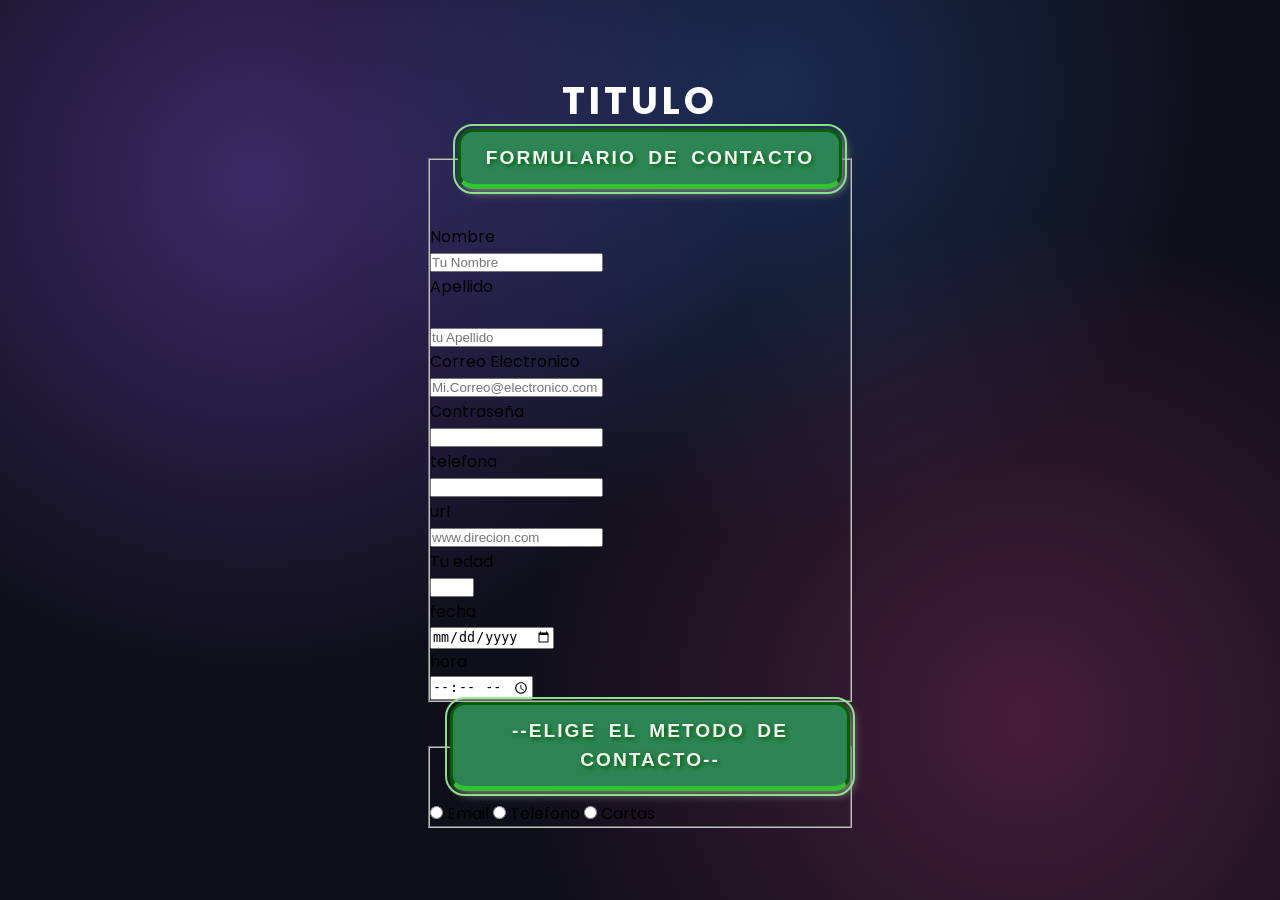
<file: ejercicio.html>
<!DOCTYPE html>
    <meta charset="UTF-8">
<html>
    <head>
        <title>Mi página web</title>
        <link rel="stylesheet" href="style2.css">

    </head>
    <body>
        <header>
            Titulo
        </header>
        <form action="Respuesta.html">
            <fieldset>
                <legend> Formulario de contacto</legend>

                        <br><label for="Nombre"> Nombre </label >
                        <br><input type="text" id="Nombre" placeholder="Tu Nombre" name="Nombre" required minlength="2" maxlength="50">
                        <br><label for="Apellido"> Apellido </label ></br>
                        <br><input type="text" id="Apellido" placeholder="tu Apellido" name="Apellido" minlength="2" maxlength="50">
                        <br><label for="email"> Correo Electronico </label >
                        <br><input type="email" id="email" placeholder="Mi.Correo@electronico.com" name="Correo" required minlength="2" maxlength="50">
                        <br><label for="contraseña">Contraseña</label>
                        <br><input type="password" id="contraseña" name="Contraseña" required minlength="2" maxlength="50">
                        <br><label for="telefono">telefona</label>
                        <br><input type="tel" id="telefono" name="telefono" pattern="[0-9+ ] {9,15}" >
                        <br><label for="URL">url</label>
                        <br><input type="url" id="url" name="url" placeholder="www.direcion.com" >
                        <br><label for="edad">Tu edad</label>
                        <br><input type="number" id="edad" name="edad" min="18" max="99" >
                        <br><label for="fecha">fecha</label>
                        <br><input type="date" id="fecha" name="fecha"  >
                        <br><label for="hora">hora</label>
                        <br><input type="time" id="hora" name="hora" min="0:01" max="23:59">

            </fieldset>
            <fieldset>

                     <legend>--Elige el metodo de contacto--</legend>
                     <input type="radio" id="contacto email" name="contacto" value="email">
                     <label for="contacto_email">Email</label>
                     <input type="radio" id="contacto telefono" name="contacto" value="telefono">
                     <label for="telefono">Telefono</label>
                     <input type="radio" id="contacto cartas" name="contacto" value="Cartas">
                     <label for="cartas">Cartas</label>
                     
            </fieldset>
            
        </form>
    </body>

</html>
</file>
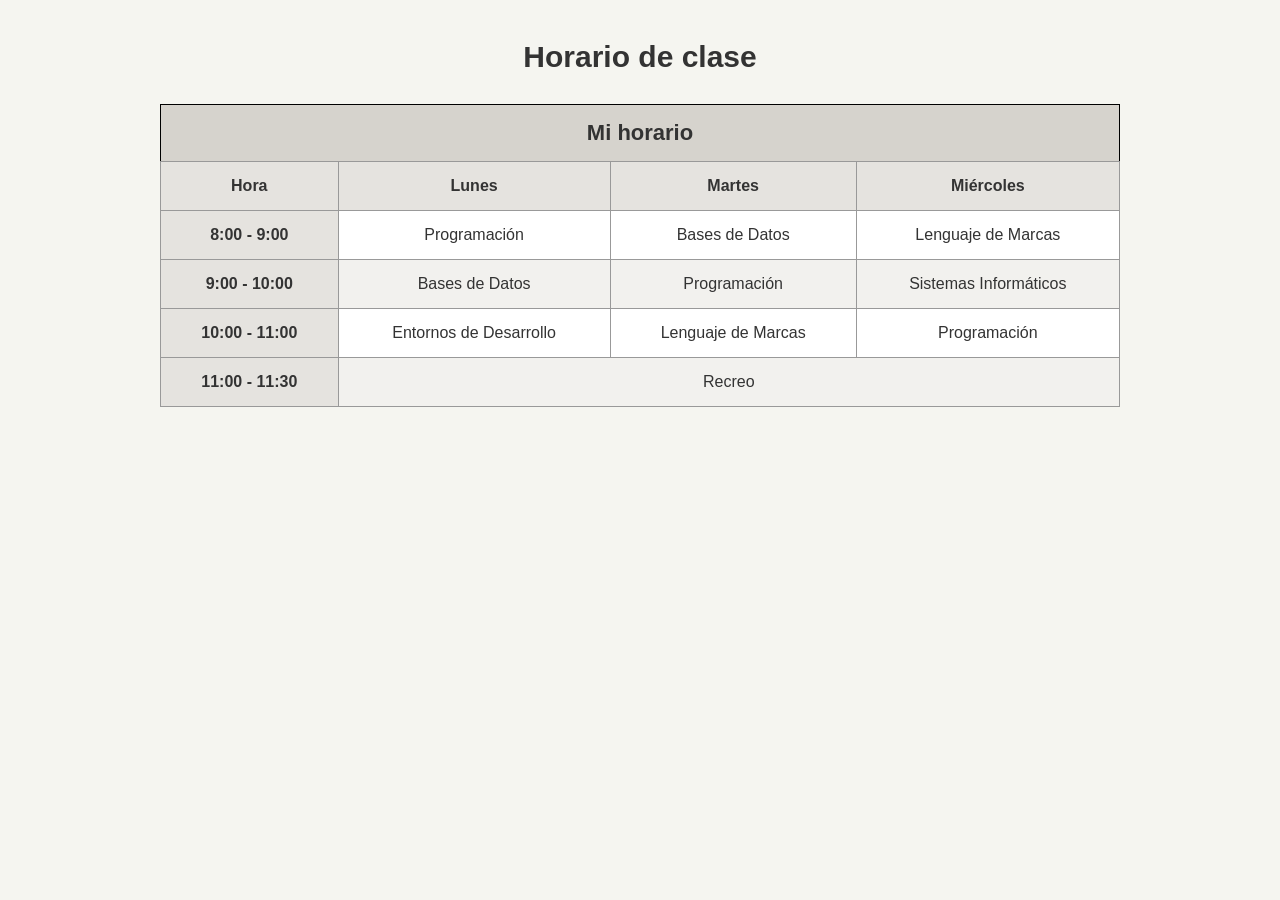
<file: 6-11-26/mi-tabla.html>
<!doctype html>
<html lang="es">
  <head>
    <meta charset="UTF-8" />
    <title>Mi horario de clase</title>
    <link rel="stylesheet" href="hoja-estilo-tabla.css" />
  </head>
  <style>
    table {
      border-collapse: collapse;
    }

    caption {
      border: 1px solid black;
      border-bottom: none;
    }
  </style>
  <body>
    <h1>Horario de clase</h1>

    <table>
      <caption>
        Mi horario
      </caption>

      <thead>
        <tr>
          <th>Hora</th>
          <th>Lunes</th>
          <th>Martes</th>
          <th>Miércoles</th>
        </tr>
      </thead>

      <tbody>
        <tr>
          <th scope="row">8:00 - 9:00</th>
          <td>Programación</td>
          <td>Bases de Datos</td>
          <td>Lenguaje de Marcas</td>
        </tr>

        <tr>
          <th scope="row">9:00 - 10:00</th>
          <td>Bases de Datos</td>
          <td>Programación</td>
          <td>Sistemas Informáticos</td>
        </tr>

        <tr>
          <th scope="row">10:00 - 11:00</th>
          <td>Entornos de Desarrollo</td>
          <td>Lenguaje de Marcas</td>
          <td>Programación</td>
        </tr>

        <tr>
          <th scope="row">11:00 - 11:30</th>
          <td colspan="3">Recreo</td>
        </tr>
      </tbody>
    </table>
  </body>
</html>
</file>
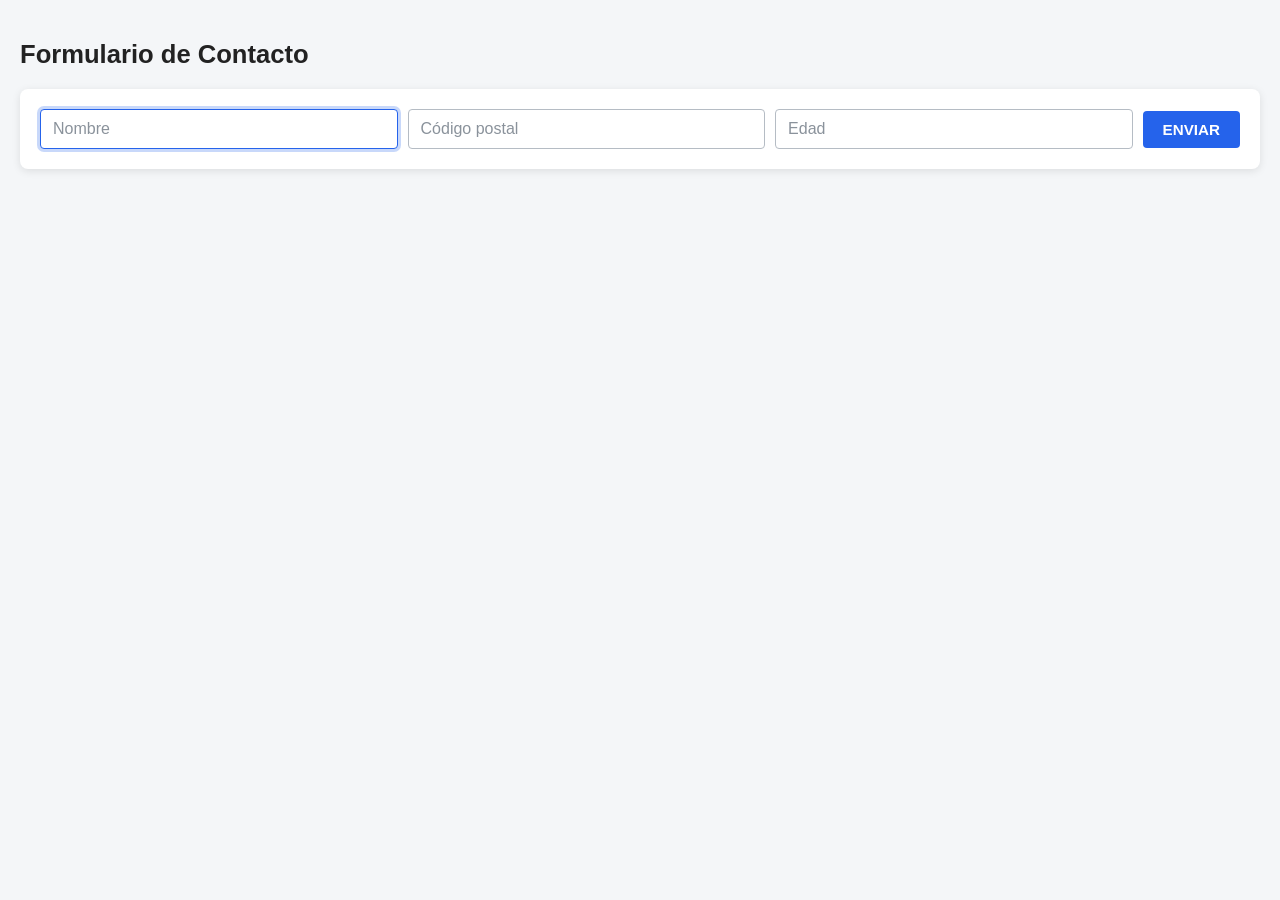
<file: form-26-10/formulario.html>
<!DOCTYPE html>
<html lang="es">
<head>
  <meta charset="UTF-8">
  <meta name="viewport" content="width=device-width, initial-scale=1.0">
  <title>Formulario de contacto</title>
  <link rel="stylesheet" href="styleForm.css">
</head>
<body>

  <h1>Formulario de Contacto</h1>

  <form action="#" method="post">

    <input
      type="text"
      id="nombre"
      name="nombre"
      placeholder="Nombre"
      maxlength="40"
      pattern="[A-Za-z]{1,40}"
      title="Solo letras (mayúsculas y minúsculas), máximo 40 caracteres"
      required
      autofocus>

    <input
      type="text"
      id="cp"
      name="cp"
      placeholder="Código postal"
      maxlength="5"
      pattern="[0-9]{5}"
      inputmode="numeric"
      title="Exactamente 5 dígitos numéricos"
      required>

    <input
      type="text"
      id="edad"
      name="edad"
      placeholder="Edad"
      maxlength="2"
      pattern="[0-9]{2}"
      inputmode="numeric"
      title="Solo dos dígitos numéricos"
      required>

    <input type="submit" value="ENVIAR">

  </form>

</body>
</html>
</file>
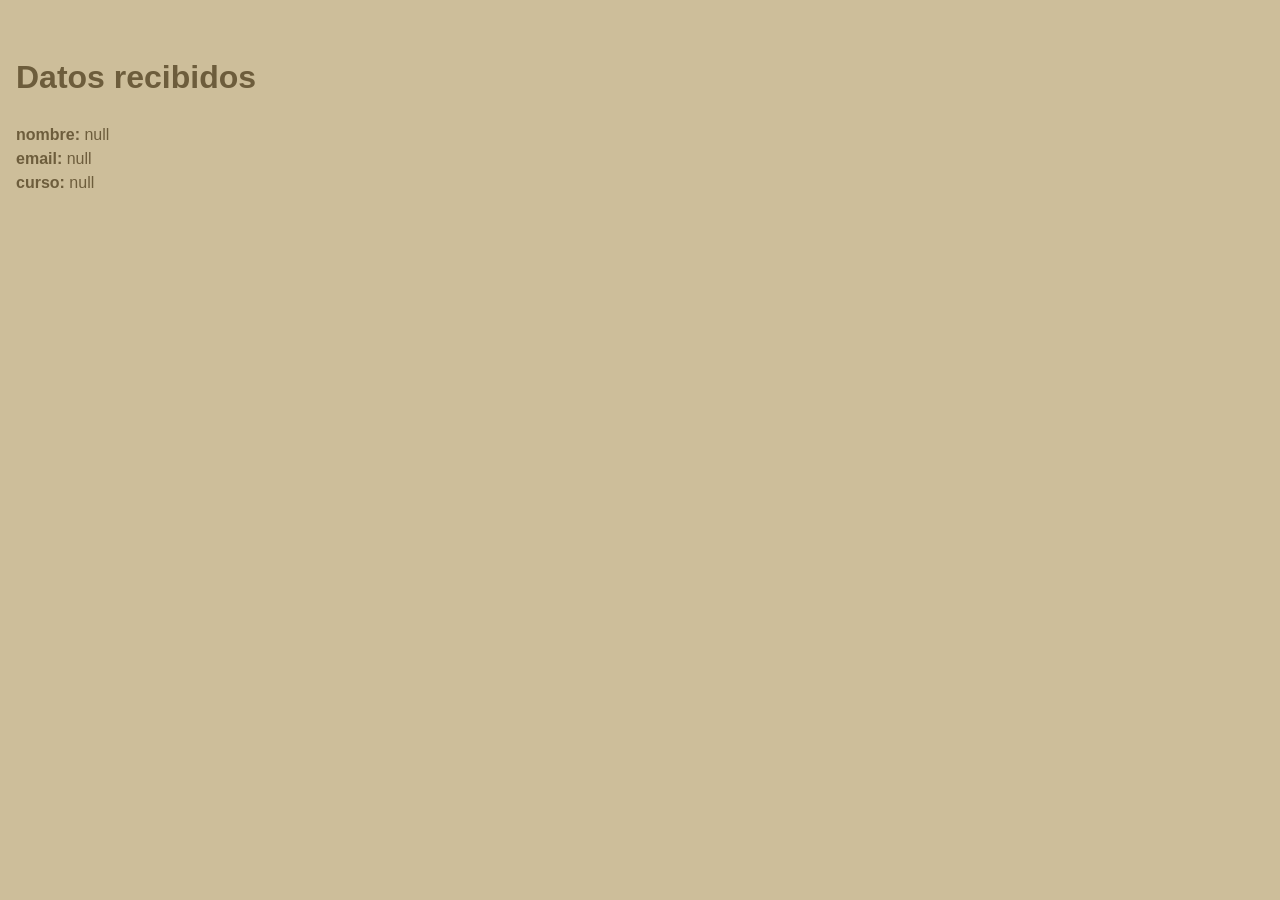
<file: tarea-30-10/confirmacion.html>
<!doctype html>
<html lang="es">
  <head>
    <meta charset="UTF-8" />
    <title>Confirmacion</title>
    <link rel="stylesheet" href="estilo.css" />
  </head>
  <body>
    <div id="resultados">
      <h1>Datos recibidos</h1>
      <p id="salida"></p>
    </div>
    <script>
      const params = new URLSearchParams(window.location.search);
      document.getElementById("salida").innerHTML =
        "<strong>nombre:</strong> " +
        params.get("nombre") +
        "<br>" +
        "<strong>email:</strong> " +
        params.get("email") +
        "<br>" +
        "<strong>curso:</strong> " +
        params.get("curso");
    </script>
  </body>
</html>
</file>
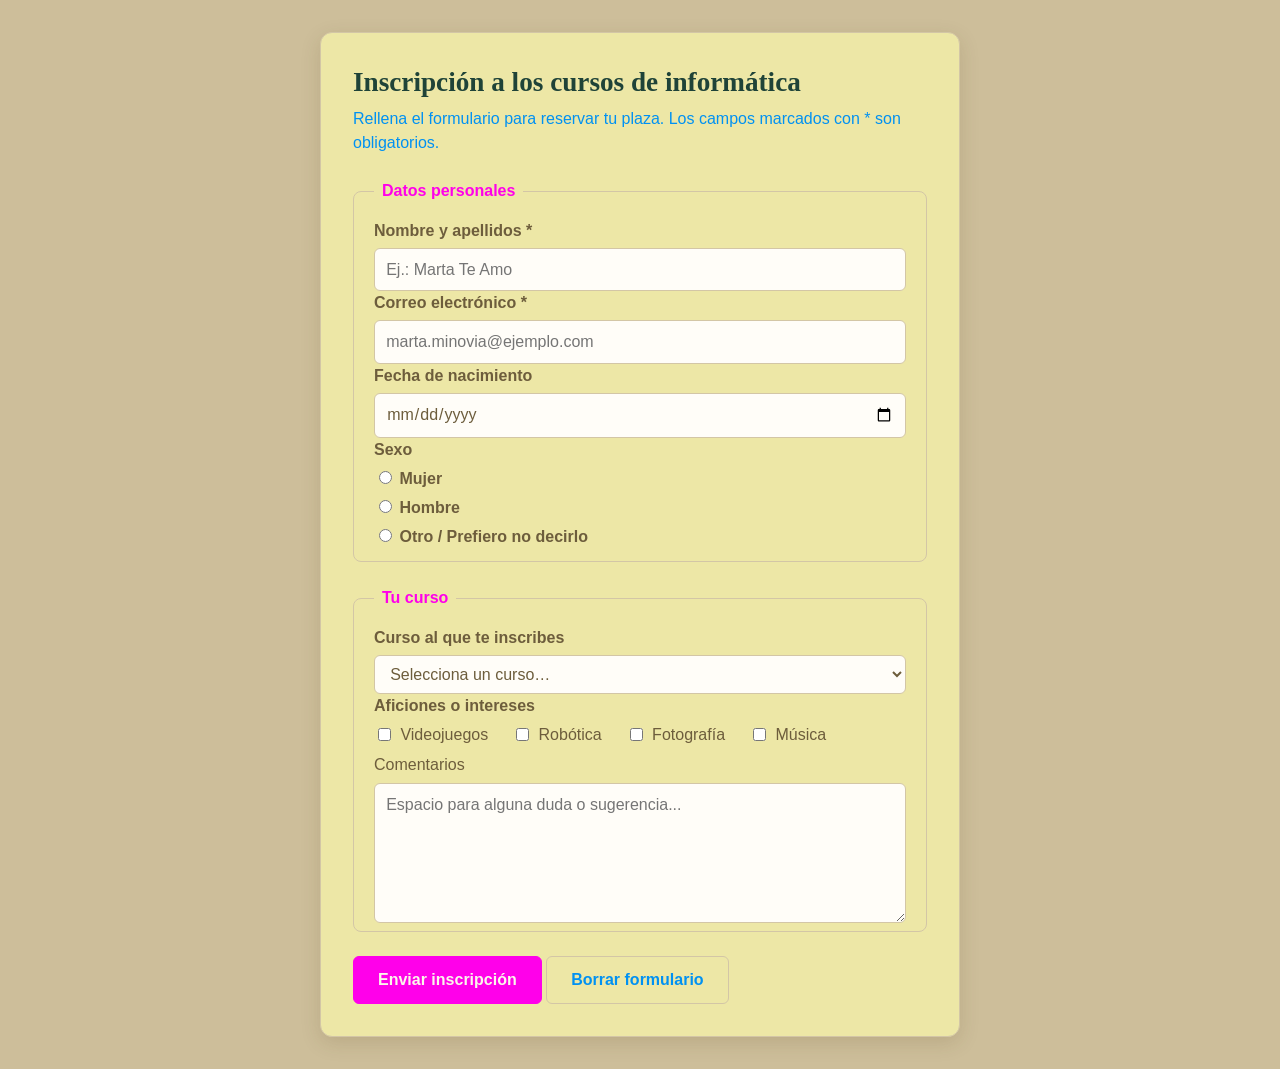
<file: tarea-30-10/inscripcion.html>
<!DOCTYPE html>
<html lang="es">
<head>
  <meta charset="UTF-8">
  <meta name="viewport" content="width=device-width, initial-scale=1">
  <title>Inscripción al curso de informática</title>
  <link rel="stylesheet" href="estilo.css">
</head>
<body>
  <main class="contenedor">
    <header class="cabecera">
      <h1>Inscripción a los cursos de informática</h1>
      <p>Rellena el formulario para reservar tu plaza. Los campos marcados con * son obligatorios.</p>
    </header>

    <form action="confirmacion.html" method="get">

      <fieldset>
        <legend>Datos personales</legend>

        
          <label for="nombre">Nombre y apellidos *</label>
          <input type="text" id="nombre" name="nombre" placeholder="Ej.: Marta Te Amo" required>
        

          <label for="email">Correo electrónico *</label>
          <input type="email" id="email" name="email" placeholder="marta.minovia@ejemplo.com" required>
        
        
          <label for="nacimiento">Fecha de nacimiento</label>
          <input type="date" id="nacimiento" name="nacimiento">
        
        
          <span class="etiqueta">Sexo</span>
          
            <label for="sexo-mujer"><input type="radio" id="sexo-mujer" name="sexo" value="mujer"> Mujer</label>
            <label for="sexo-hombre"><input type="radio" id="sexo-hombre" name="sexo" value="hombre"> Hombre</label>
            <label for="sexo-otro"><input type="radio" id="sexo-otro" name="sexo" value="otro"> Otro / Prefiero no decirlo</label>
          
        
      </fieldset>

      <fieldset>
        <legend>Tu curso</legend>

        
          <label for="curso">Curso al que te inscribes</label>
          <select id="curso" name="curso">
            <option value="">Selecciona un curso…</option>
            <option value="ofimatica">Ofimática</option>
            <option value="programacion">Programación básica</option>
            <option value="web">Diseño web</option>
            <option value="redes">Redes y seguridad</option>
          </select>
        

        
          <span class="etiqueta">Aficiones o intereses</span>
          <div class="opciones">
            <label for="af-videojuegos"><input type="checkbox" id="af-videojuegos" name="aficiones" value="videojuegos"> Videojuegos</label>
            <label for="af-robotica"><input type="checkbox" id="af-robotica" name="aficiones" value="robotica"> Robótica</label>
            <label for="af-fotografia"><input type="checkbox" id="af-fotografia" name="aficiones" value="fotografia"> Fotografía</label>
            <label for="af-musica"><input type="checkbox" id="af-musica" name="aficiones" value="musica"> Música</label>
         

        
          <label for="comentarios">Comentarios</label>
          <textarea id="comentarios" name="comentarios" rows="5" placeholder="Espacio para alguna duda o sugerencia..."></textarea>
        
      </fieldset>

      
        <button type="submit" class="boton-enviar">Enviar inscripción</button>
        <button type="reset" class="boton-borrar">Borrar formulario</button>
      

    </form>
  </main>
</body>
</html>
</file>
<file: style2.css>
@import url('https://fonts.googleapis.com/css2?family=Poppins:wght@300;400;600;700&display=swap');

* {
    margin: 0;
    padding: 0;
    box-sizing: border-box;
}
body {
    font-family: 'Poppins', sans-serif;
    min-height: 100vh;
    display: flex;
    flex-direction: column;
    justify-content: center;
    align-items: center;
    padding: 50px 20px;
    background:
        radial-gradient(circle at 20% 20%, rgba(139, 92, 246, 0.35), transparent 40%),
        radial-gradient(circle at 80% 80%, rgba(236, 72, 153, 0.25), transparent 40%),
        radial-gradient(circle at 60% 10%, rgba(59, 130, 246, 0.25), transparent 40%),
        #0f0f1a;
    background-attachment: fixed;

}
header {
    color: #fff;
    font-size: 2.4rem;
    font-weight: 700;
    letter-spacing: 4px;
    text-transform: uppercase;
}
legend {
    /* Texto */
    color: white;
    font-size: 1.2rem;
    font-family: Arial, sans-serif;
    font-weight: bold;
    font-style: normal;
    text-align: center;
    text-transform: uppercase;
    text-decoration: none;
    letter-spacing: 2px;
    word-spacing: 5px;
    line-height: 1.5;
    text-shadow: 2px 2px 4px darkgreen;

    /* Fondo */
    background-color: seagreen;
    opacity: 0.95;

    /* Espaciado */
    padding: 12px 25px;
    margin: 10px;
    
    /* Bordes */
    border: 3px solid darkgreen;
    border-radius: 15px;
    border-bottom: 5px solid limegreen;
    outline: 2px solid lightgreen;
    outline-offset: 3px;

    /* Sombra y tamaño */
    box-shadow: 4px 4px 10px gray;
    min-width: 150px;
    max-width: 400px;

    /* Presentación */
    display: inline-block;
    cursor: pointer;
    transition: all 0.3s ease;
}

/* Efecto al pasar el ratón */
legend:hover {
    background-color: darkgreen;
    color: lightgreen;
    box-shadow: 6px 6px 15px gray;
    transform: scale(1.05);
}
</file>
<file: 6-11-26/hoja-estilo-tabla.css>
/* Estilo general de la página */
body {
  font-family: Arial, sans-serif;
  background-color: #f5f5f0;
  color: #333333;
  text-align: center;
  margin: 40px;
}

/* Título principal */
h1 {
  color: #333333;
  font-size: 30px;
  margin-bottom: 30px;
}

/* Tabla */
table {
  width: 80%;
  margin: auto;
  border-collapse: collapse;
  background-color: white;
}

/* Título de la tabla */
caption {
  background-color: #d6d3cd;
  color: #333333;
  font-size: 22px;
  font-weight: bold;
  padding: 15px;
  border: 1px solid #999999;
  border-bottom: none;
}

/* Encabezados de la tabla */
th {
  background-color: #e5e3df;
  color: #333333;
  padding: 15px;
  border: 1px solid #999999;
}

/* Celdas */
td {
  padding: 15px;
  border: 1px solid #999999;
}

/* Filas alternas */
tbody tr:nth-child(even) {
  background-color: #f2f1ee;
}

/* Efecto al pasar el ratón */
tbody tr:hover {
  background-color: #dedbd5;
}
</file>
<file: form-26-10/styleForm.css>
* {
  box-sizing: border-box;
}

body {
  font-family: Arial, Helvetica, sans-serif;
  background-color: #f4f6f8;
  color: #222;
  margin: 0;
  padding: 40px 20px;
}

h1 {
  font-size: 1.6rem;
  margin: 0 0 20px;
}

/* Formulario en horizontal */
form {
  display: flex;
  flex-wrap: wrap;          /* en pantallas pequeñas pasa a varias líneas */
  align-items: center;
  gap: 10px;
  background-color: #fff;
  padding: 20px;
  border-radius: 8px;
  box-shadow: 0 2px 8px rgba(0, 0, 0, 0.1);
}

/* Campos */
input[type="text"] {
  flex: 1 1 150px;          /* crecen de forma equilibrada */
  padding: 10px 12px;
  font-size: 1rem;
  border: 1px solid #b5bcc4;
  border-radius: 4px;
  background-color: #fff;
  transition: border-color 0.2s, box-shadow 0.2s;
}

input[type="text"]::placeholder {
  color: #8a929b;
}

/* Foco */
input[type="text"]:focus {
  outline: none;
  border-color: #2563eb;
  box-shadow: 0 0 0 3px rgba(37, 99, 235, 0.25);
}

/* Validación (solo tras interactuar con el campo) */
input[type="text"]:user-invalid {
  border-color: #dc2626;
  box-shadow: 0 0 0 3px rgba(220, 38, 38, 0.15);
}

input[type="text"]:user-valid {
  border-color: #16a34a;
}

/* Botón */
input[type="submit"] {
  padding: 10px 20px;
  font-size: 0.95rem;
  font-weight: bold;
  color: #fff;
  background-color: #2563eb;
  border: none;
  border-radius: 4px;
  cursor: pointer;
  transition: background-color 0.2s, transform 0.1s;
}

input[type="submit"]:hover {
  background-color: #1d4ed8;
}

input[type="submit"]:active {
  transform: scale(0.97);
}

/* Móvil: campos y botón a todo el ancho */
@media (max-width: 600px) {
  input[type="text"],
  input[type="submit"] {
    flex: 1 1 100%;
  }
}
</file>
<file: tarea-30-10/estilo.css>
* {
  box-sizing: border-box;
}

/* ---------- Página (body) ---------- */
body {
  margin: 0;
  padding: 2rem 1rem;
  background-color: #cdbe9a;
  color: #6d5d3c;
  font-family: "Trebuchet MS", "Segoe UI", Helvetica, Arial, sans-serif;
  font-size: 1rem;
  line-height: 1.5;
}

/* ---------- Formulario centrado ---------- */
.contenedor {
  max-width: 640px; /* ancho máximo */
  margin: 0 auto; /* centrado horizontal */
  padding: 2rem; /* margen interno */
  background-color: #ede7a6;
  border: 1px solid #d3c6a6;
  border-radius: 12px; /* bordes redondeados */
  box-shadow: 0 6px 20px rgba(80, 60, 20, 0.15);
}

.cabecera h1 {
  margin: 0 0 0.5rem;
  font-family: Georgia, "Times New Roman", serif;
  font-size: 1.7rem;
  line-height: 1.25;
  color: #1f4338;
}

.cabecera p {
  margin: 0 0 1.5rem;
  color: #0091f2;
}

fieldset {
  margin: 0 0 1.5rem;
  padding: 1rem 1.25rem 0.5rem;
  border: 1px solid #d3c6a6;
  border-radius: 8px;
}

legend {
  padding: 0 0.5rem;
  font-weight: 700;
  color: #ff00ea;
}

.campo {
  margin-bottom: 1.1rem;
}

label,
.etiqueta {
  display: block;
  margin-bottom: 0.3rem;
  font-weight: 700; /* negrita */
  color: #6d5d3c;
}

/* ---------- Campos ---------- */
input[type="text"],
input[type="email"],
input[type="date"],
select,
textarea {
  width: 100%;
  padding: 0.55rem 0.7rem;
  border: 1px solid #d3c6a6;
  border-radius: 6px;
  background-color: #fffdf8;
  color: #6d5d3c;
  font: inherit;
}

textarea {
  resize: vertical;
}

input:focus,
select:focus,
textarea:focus {
  outline: 3px solid rgba(47, 93, 80, 0.3);
  outline-offset: 1px;
  border-color: #ff00ea;
}

input:user-invalid {
  border-color: #9b2c2c;
}

/* Radio y checkbox */
.opciones {
  display: flex;
  flex-wrap: wrap;
  gap: 0.4rem 1.5rem;
}

.opciones label {
  display: inline-flex;
  align-items: center;
  gap: 0.4rem;
  margin: 0;
  font-weight: 400;
  cursor: pointer;
}

.opciones input {
  accent-color: #ff00ea;
}

/* ---------- Botones ---------- */
.botones {
  display: flex;
  flex-wrap: wrap;
  gap: 0.75rem;
}

button {
  padding: 0.7rem 1.5rem;
  border-radius: 6px;
  font: inherit;
  font-weight: 700;
  cursor: pointer;
  transition: background-color 0.2s ease;
}

button:focus-visible {
  outline: 3px solid rgba(47, 93, 80, 0.4);
  outline-offset: 2px;
}

/* Botón de envío */
.boton-enviar {
  border: 1px solid #ff00ea;
  background-color: #ff00ea; /* color de fondo */
  color: #fbf6ea;
}

.boton-enviar:hover {
  background-color: #1f4338; /* cambia al pasar el ratón */
  border-color: #1f4338;
}

/* Botón de borrado */
.boton-borrar {
  border: 1px solid #d3c6a6;
  background-color: transparent;
  color: #0091f2;
}

.boton-borrar:hover {
  background-color: #cdbe9a;
}

/* ---------- Móvil ---------- */
@media (max-width: 480px) {
  .contenedor {
    padding: 1.25rem;
  }

  .botones button {
    width: 100%;
  }
}
</file>
